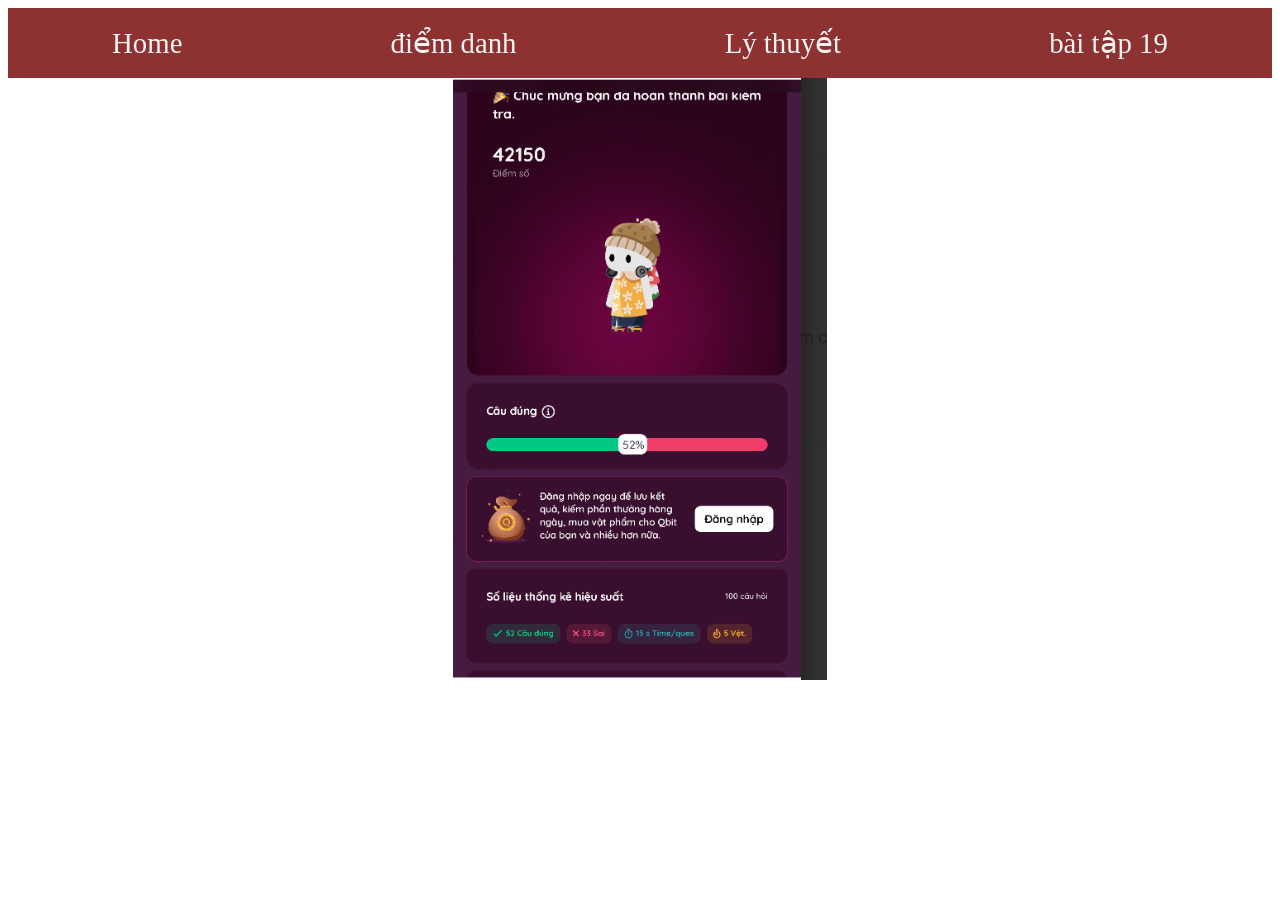
<file: baitap18.html>
<!DOCTYPE html>
<html lang="en">
<head>
    <meta charset="UTF-8">
    <meta name="viewport" content="width=device-width, initial-scale=1.0">
    <title>Document</title>
</head>
<style>
.img {
    display: flex;
    align-items: center;
    justify-content: center;
}

.container {
  width: 100%;
  display: flex;
  align-items: center;
  justify-content: space-around;
  background-color: #8d3131;
  height: 70px;
  
}
.link {
  text-decoration: none;
  color: #f4f4f4;
  font-size: 1.8rem;
  font-weight: 500;
}

.link:hover{
  text-decoration: dashed;
  border-bottom: 2px solid rgb(211, 185, 20) ;
  color: rgb(211, 185, 20);
}

</style>

<body>
    <div class="container">
        <a href="index.html" class="link">Home</a>
        <a href="diemdanh.html" class="link">điểm danh</a>
        <a href="lythuyet.html" class="link">Lý thuyết</a>
        <a href="baitap19.html" class="link">bài tập 19</a>
    </div>
    <div class="img"><img src="Screenshot 2026-04-04 003814.png" alt=""></div>
    
</body>
</html>
</file>
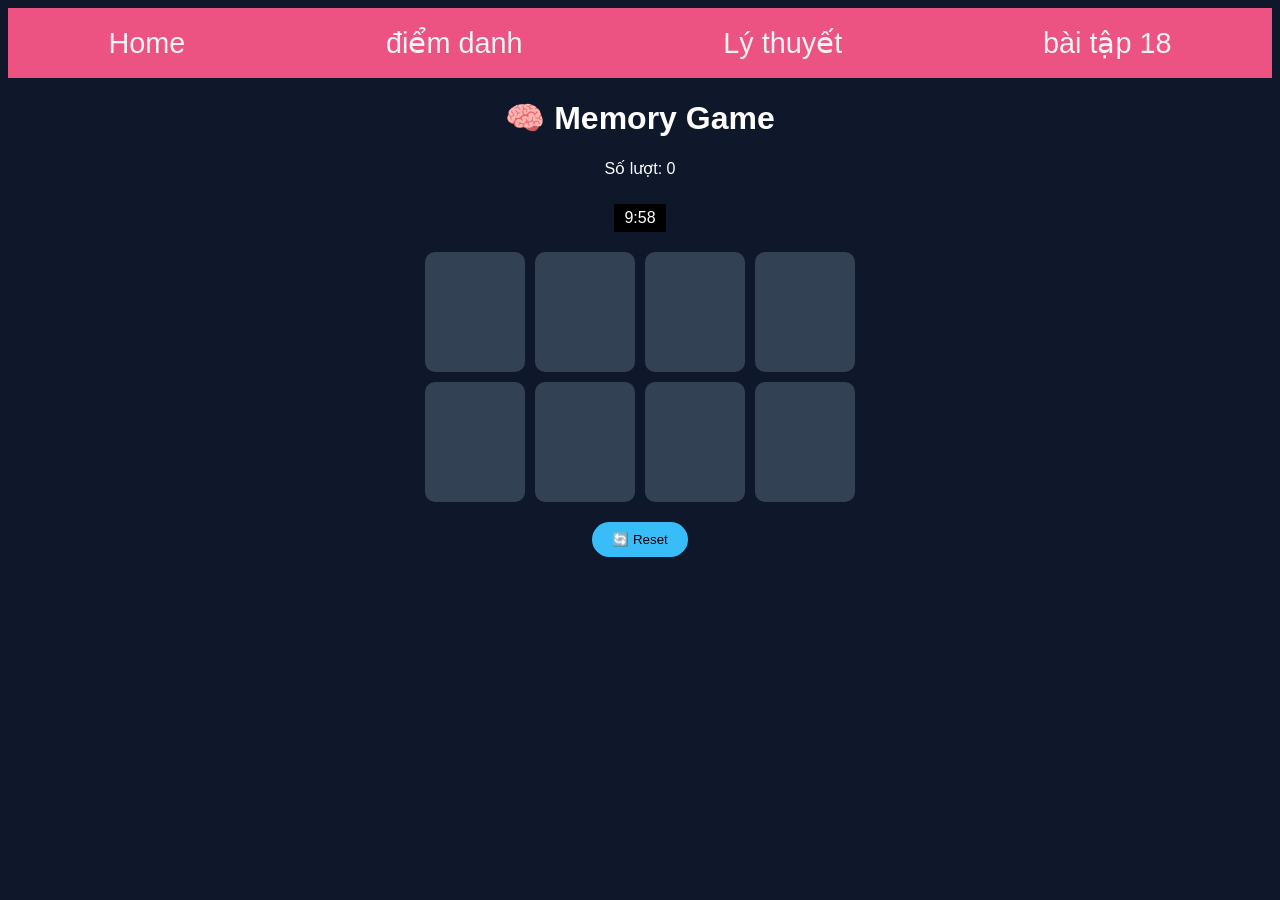
<file: baitap19.html>
<!DOCTYPE html>
<html lang="vi">
<head>
<meta charset="UTF-8">
<meta name="viewport" content="width=device-width, initial-scale=1.0">
<title>Memory Game</title>

<style>

.container {
  width: 100%;
  display: flex;
  align-items: center;
  justify-content: space-around;
  background-color: #ec5383;
  height: 70px;
  
}
.link {
  text-decoration: none;
  color: #f4f4f4;
  font-size: 1.8rem;
  font-weight: 500;
}

.link:hover{
  text-decoration: dashed;
  border-bottom: 2px solid rgb(184, 61, 61) ;
  color: rgb(178, 56, 56);
}
/* --------------------------- */
body {
  text-align: center;
  font-family: Arial;
  background: #0f172a;
  color: white;
}

/* GRID */
.game-board {
  display: grid;
  grid-template-columns: repeat(4, 100px);
  gap: 10px;
  justify-content: center;
  margin: 20px;
}

/* MOBILE */
@media(max-width: 600px){
  .game-board {
    grid-template-columns: repeat(2, 100px);
  }
}

/* CARD */
.card {
  width: 100px;
  height: 120px;
  perspective: 1000px;
}

.card-inner {
  width: 100%;
  height: 100%;
  position: relative;
  transform-style: preserve-3d;
  transition: transform 0.5s;
}

.card.flip .card-inner {
  transform: rotateY(180deg);
}

/* FRONT / BACK */
.card-front, .card-back {
  position: absolute;
  width: 100%;
  height: 100%;
  backface-visibility: hidden;
  border-radius: 10px;
  display: flex;
  justify-content: center;
  align-items: center;
}

.card-front {
  background: #334155;
}

.card-back {
  background: #22c55e;
  transform: rotateY(180deg);
  font-size: 30px;
}

/* BUTTON */
button {
  padding: 10px 20px;
  border-radius: 20px;
  border: none;
  background: #38bdf8;
  color: black;
  cursor: pointer;
}

/* COUNTDOWN */
#countdown {
  background: black;
  padding: 5px 10px;
  margin-top: 10px;
  display: inline-block;
}

/* danger */
.danger {
  color: yellow;
  animation: blink 1s infinite;
}

@keyframes blink {
  50% { opacity: 0; }
}
</style>

</head>
<body>
  <div class="container">
    <a href="index.html" class="link">Home</a>
    <a href="diemdanh.html" class="link">điểm danh</a>
    <a href="lythuyet.html" class="link">Lý thuyết</a>
    <a href="baitap18.html" class="link">bài tập 18</a>
  </div>
<h1>🧠 Memory Game</h1>
<p>Số lượt: <span id="moves">0</span></p>

<div id="countdown">10:00</div>

<div class="game-board" id="board"></div>

<button onclick="startGame()">🔄 Reset</button>

<script>
// ===== MEMORY GAME =====
const board = document.getElementById("board");
const movesEl = document.getElementById("moves");

let cards = ["🍎","🍌","🍇","🍓","🍎","🍌","🍇","🍓"];

let firstCard = null;
let secondCard = null;
let lock = false;
let moves = 0;

function shuffle(array){
    return array.sort(() => Math.random() - 0.5);
}

function startGame(){
    board.innerHTML = "";
    cards = shuffle(cards);
    moves = 0;
    movesEl.textContent = moves;

    cards.forEach((emoji) => {
        let card = document.createElement("div");
        card.classList.add("card");

        card.innerHTML = `
            <div class="card-inner">
                <div class="card-front"></div>
                <div class="card-back">${emoji}</div>
            </div>
        `;

        card.addEventListener("click", () => flipCard(card, emoji));
        board.appendChild(card);
    });

    startCountdown(); // reset countdown khi chơi lại
}

function flipCard(card, emoji){
    if (lock || card.classList.contains("flip")) return;

    card.classList.add("flip");

    if (!firstCard){
        firstCard = {card, emoji};
    } else {
        secondCard = {card, emoji};
        moves++;
        movesEl.textContent = moves;
        checkMatch();
    }
}

function checkMatch(){
    if (firstCard.emoji === secondCard.emoji){
        resetTurn();

        if (document.querySelectorAll(".flip").length === cards.length){
            setTimeout(() => alert("🎉 Bạn thắng!"), 300);
        }

    } else {
        lock = true;
        setTimeout(() => {
            firstCard.card.classList.remove("flip");
            secondCard.card.classList.remove("flip");
            resetTurn();
        }, 800);
    }
}

function resetTurn(){
    firstCard = null;
    secondCard = null;
    lock = false;
}

// ===== COUNTDOWN REAL-TIME =====
let timer;
function startCountdown(){
    clearInterval(timer);

    let endTime = Date.now() + 10 * 60 * 1000;

    timer = setInterval(() => {
        let remaining = endTime - Date.now();

        if (remaining <= 0) {
            clearInterval(timer);
            document.getElementById("countdown").textContent = "Hết giờ!";
            alert("⏰ Hết thời gian!");
            return;
        }

        let totalSeconds = Math.floor(remaining / 1000);
        let minutes = Math.floor(totalSeconds / 60);
        let seconds = totalSeconds % 60;

        let el = document.getElementById("countdown");

        el.textContent =
            `${minutes}:${seconds < 10 ? "0"+seconds : seconds}`;

        if (totalSeconds <= 60) {
            el.classList.add("danger");
        }

    }, 1000);
}

// start game
startGame();

</script>

</body>
</html>
</file>
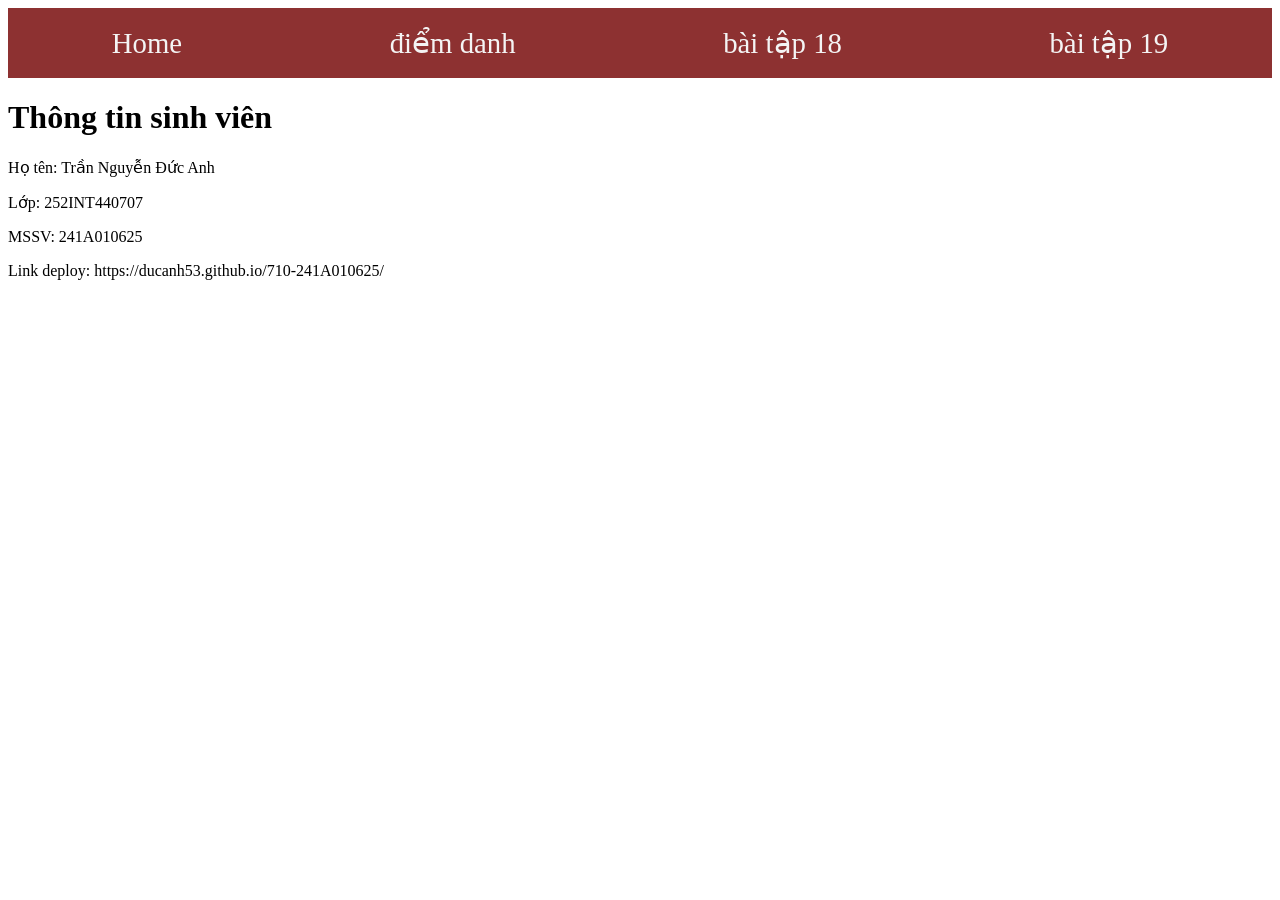
<file: diemdanh.html>
<!DOCTYPE html>
<html>
<head>
<meta charset="UTF-8">
<title>Điểm danh</title>
</head>

<style>
.container {
  width: 100%;
  display: flex;
  align-items: center;
  justify-content: space-around;
  background-color: #8d3131;
  height: 70px;
  
}
.link {
  text-decoration: none;
  color: #f4f4f4;
  font-size: 1.8rem;
  font-weight: 500;
}

.link:hover{
  text-decoration: dashed;
  border-bottom: 2px solid rgb(56, 156, 178) ;
  color: rgb(56, 156, 178);
}

</style>

<body>
  <div class="container">
    <a href="index.html" class="link">Home</a>
    <a href="diemdanh.html" class="link">điểm danh</a>
    <a href="baitap18.html" class="link"> bài tập 18</a>
    <a href="baitap19.html" class="link">bài tập 19</a>
  </div>
<h1>Thông tin sinh viên</h1>

<p>Họ tên: Trần Nguyễn Đức Anh</p>
<p>Lớp: 252INT440707</p>
<p>MSSV: 241A010625</p>

<p>Link deploy:
  https://ducanh53.github.io/710-241A010625/
</p>

</body>
</html>
</file>
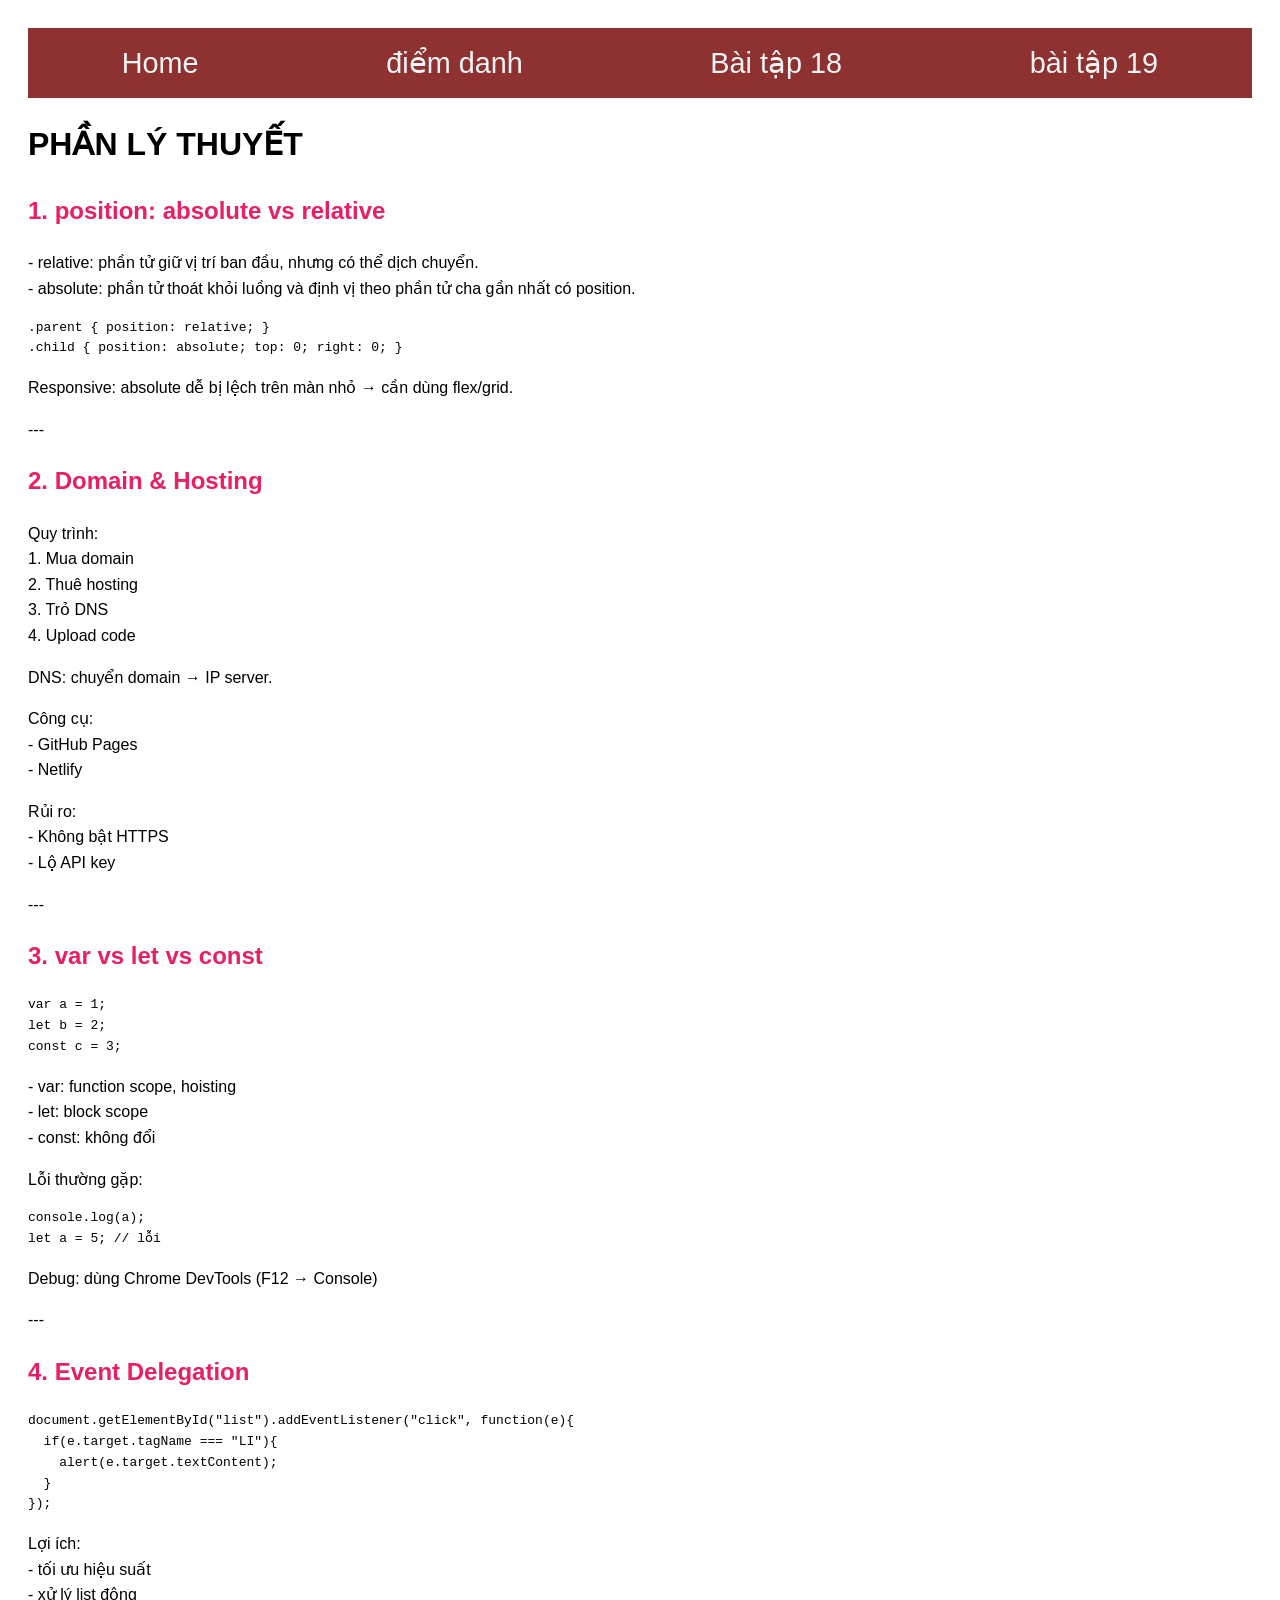
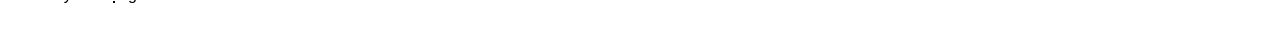
<file: lythuyet.html>
<!DOCTYPE html>
<html lang="vi">
<head>
<meta charset="UTF-8">
<title>Lý thuyết</title>
<style>
body { font-family: Arial; padding: 20px; line-height: 1.6; }
h2 { color: #e91e63; }
code { background: #f4f4f4; padding: 5px; }
</style>
</head>
<style>
.container {
  width: 100%;
  display: flex;
  align-items: center;
  justify-content: space-around;
  background-color: #8d3131;
  height: 70px;
  
}
.link {
  text-decoration: none;
  color: #f4f4f4;
  font-size: 1.8rem;
  font-weight: 500;
}

.link:hover{
  text-decoration: dashed;
  border-bottom: 2px solid rgb(88, 188, 58);
  color: rgb(88, 188, 58);
}

</style>

<body>
  <div class="container">
    <a href="index.html" class="link">Home</a>
    <a href="diemdanh.html" class="link">điểm danh</a>
    <a href="baitap18.html" class="link">Bài tập 18</a>
    <a href="baitap19.html" class="link">bài tập 19</a>
  </div>
  
  
  <h1>PHẦN LÝ THUYẾT</h1>

<h2>1. position: absolute vs relative</h2>
<p>
- relative: phần tử giữ vị trí ban đầu, nhưng có thể dịch chuyển.
<br>
- absolute: phần tử thoát khỏi luồng và định vị theo phần tử cha gần nhất có position.
</p>

<pre>
.parent { position: relative; }
.child { position: absolute; top: 0; right: 0; }
</pre>

<p>
Responsive: absolute dễ bị lệch trên màn nhỏ → cần dùng flex/grid.
</p>

---

<h2>2. Domain & Hosting</h2>
<p>
Quy trình:
<br>1. Mua domain
<br>2. Thuê hosting
<br>3. Trỏ DNS
<br>4. Upload code
</p>

<p>
DNS: chuyển domain → IP server.
</p>

<p>
Công cụ:
<br>- GitHub Pages
<br>- Netlify
</p>

<p>
Rủi ro:
<br>- Không bật HTTPS
<br>- Lộ API key
</p>

---

<h2>3. var vs let vs const</h2>

<pre>
var a = 1;
let b = 2;
const c = 3;
</pre>

<p>
- var: function scope, hoisting
<br>- let: block scope
<br>- const: không đổi
</p>

<p>Lỗi thường gặp:</p>

<pre>
console.log(a);
let a = 5; // lỗi
</pre>

<p>Debug: dùng Chrome DevTools (F12 → Console)</p>

---

<h2>4. Event Delegation</h2>

<pre>
document.getElementById("list").addEventListener("click", function(e){
  if(e.target.tagName === "LI"){
    alert(e.target.textContent);
  }
});
</pre>

<p>
Lợi ích:
<br>- tối ưu hiệu suất
<br>- xử lý list động
</p>

</body>
</html>
</file>
